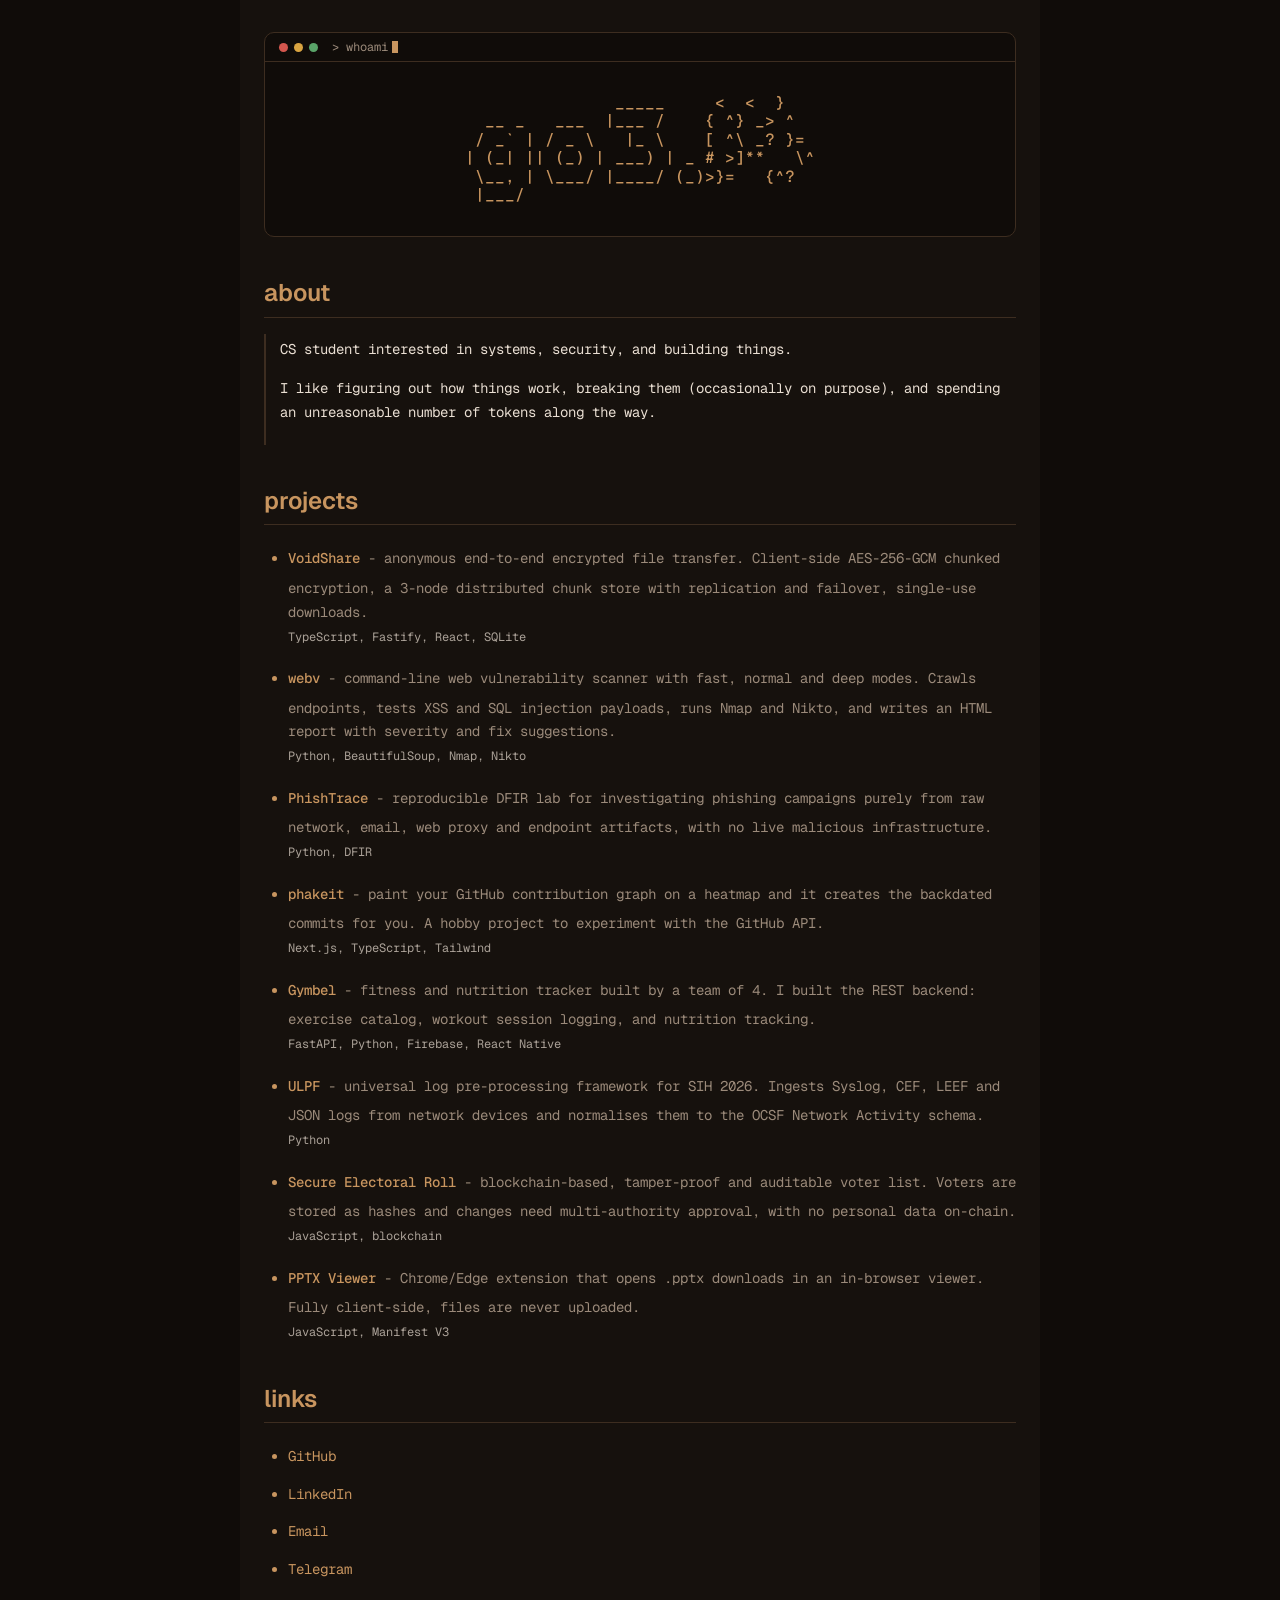
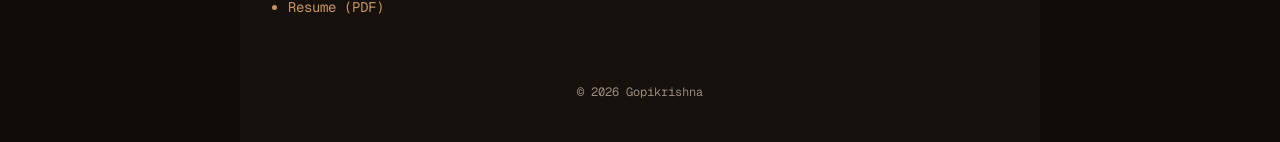
<file: index.html>
<!DOCTYPE html>
<html lang="en">
<head>
    <meta charset="UTF-8">
    <meta name="viewport" content="width=device-width, initial-scale=1.0">
    <title>Gopikrishna | go3.14</title>
    <meta name="description" content="Gopikrishna, cybersecurity student exploring systems, security and development.">
    <meta property="og:title" content="Gopikrishna | go3.14">
    <meta property="og:description" content="Cybersecurity student. Building things. Learning deeply.">
    <meta property="og:type" content="website">
    <meta name="theme-color" content="#100c09">
    <link rel="icon" type="image/svg+xml" href="favicon.svg?v=4">
    <link rel="preconnect" href="https://fonts.googleapis.com">
    <link rel="preconnect" href="https://fonts.gstatic.com" crossorigin>
    <link rel="stylesheet" href="https://fonts.googleapis.com/css2?family=Geist:wght@400;600&family=Geist+Mono:wght@400;500&display=swap">
    <link rel="stylesheet" href="style.css?v=25">
</head>
<body>
    <main id="top">
        <!-- TODO: swap the ASCII art for <img src="avatar.png" alt="Gopikrishna"> if you want a photo -->
        <div class="banner">
            <div class="bar"><span class="dots" aria-hidden="true"><i></i><i></i><i></i></span><span class="prompt" aria-hidden="true">&gt; whoami<i class="cursor"></i></span></div>
            <div class="screen">
            <pre class="ascii" id="art" role="img" aria-label="go3.14">               _____     _  _  _
  __ _   ___  |___ /    / || || |
 / _` | / _ \   |_ \    | || || |_
| (_| || (_) | ___) | _ | ||__   _|
 \__, | \___/ |____/ (_)|_|   |_|
 |___/</pre>
            </div>
        </div>

        <h2>about</h2>
        <blockquote>
            <p>CS student interested in systems, security, and building things.</p>
            <p>I like figuring out how things work, breaking them (occasionally on purpose), and spending an unreasonable number of tokens along the way.</p>
        </blockquote>

        <h2>projects</h2>
        <ul class="projects">
            <li>
                <a href="https://github.com/go3-14/DSFS" target="_blank" rel="noopener">VoidShare</a>
                <span class="dim">- anonymous end-to-end encrypted file transfer. Client-side AES-256-GCM chunked encryption, a 3-node distributed chunk store with replication and failover, single-use downloads.</span>
                <span class="stack">TypeScript, Fastify, React, SQLite</span>
            </li>
            <li>
                <a href="https://github.com/go3-14/webv" target="_blank" rel="noopener">webv</a>
                <span class="dim">- command-line web vulnerability scanner with fast, normal and deep modes. Crawls endpoints, tests XSS and SQL injection payloads, runs Nmap and Nikto, and writes an HTML report with severity and fix suggestions.</span>
                <span class="stack">Python, BeautifulSoup, Nmap, Nikto</span>
            </li>
            <li>
                <a href="https://github.com/go3-14/phishtrace" target="_blank" rel="noopener">PhishTrace</a>
                <span class="dim">- reproducible DFIR lab for investigating phishing campaigns purely from raw network, email, web proxy and endpoint artifacts, with no live malicious infrastructure.</span>
                <span class="stack">Python, DFIR</span>
            </li>
            <li>
                <a href="https://phakeit.vercel.app" target="_blank" rel="noopener">phakeit</a>
                <span class="dim">- paint your GitHub contribution graph on a heatmap and it creates the backdated commits for you. A hobby project to experiment with the GitHub API.</span>
                <span class="stack">Next.js, TypeScript, Tailwind</span>
            </li>
            <li>
                <a href="https://gymbel.vercel.app/" target="_blank" rel="noopener">Gymbel</a>
                <span class="dim">- fitness and nutrition tracker built by a team of 4. I built the REST backend: exercise catalog, workout session logging, and nutrition tracking.</span>
                <span class="stack">FastAPI, Python, Firebase, React Native</span>
            </li>
            <li>
                <a href="https://github.com/go3-14/ulpf" target="_blank" rel="noopener">ULPF</a>
                <span class="dim">- universal log pre-processing framework for SIH 2026. Ingests Syslog, CEF, LEEF and JSON logs from network devices and normalises them to the OCSF Network Activity schema.</span>
                <span class="stack">Python</span>
            </li>
            <li>
                <a href="https://github.com/go3-14/secure_vote" target="_blank" rel="noopener">Secure Electoral Roll</a>
                <span class="dim">- blockchain-based, tamper-proof and auditable voter list. Voters are stored as hashes and changes need multi-authority approval, with no personal data on-chain.</span>
                <span class="stack">JavaScript, blockchain</span>
            </li>
            <li>
                <a href="https://github.com/go3-14/pptx_viewer_extension" target="_blank" rel="noopener">PPTX Viewer</a>
                <span class="dim">- Chrome/Edge extension that opens .pptx downloads in an in-browser viewer. Fully client-side, files are never uploaded.</span>
                <span class="stack">JavaScript, Manifest V3</span>
            </li>
        </ul>

        <h2>links</h2>
        <ul class="links">
            <li><a href="https://github.com/go3-14" target="_blank" rel="noopener">GitHub</a></li>
            <li><a href="https://www.linkedin.com/in/gopikrishna-gopakumaran-558706375/" target="_blank" rel="noopener">LinkedIn</a></li>
            <li><a href="mailto:gkgopi.dev@gmail.com">Email</a></li>
            <li><a href="https://t.me/go4_14" target="_blank" rel="noopener">Telegram</a></li>
            <li><a href="resume.pdf" download="Gopikrishna_Gopakumaran_Resume.pdf">Resume (PDF)</a></li>
        </ul>
    </main>

    <footer>&copy; <span id="yr">2026</span> Gopikrishna</footer>
    <script src="script.js?v=25"></script>
</body>
</html>
</file>
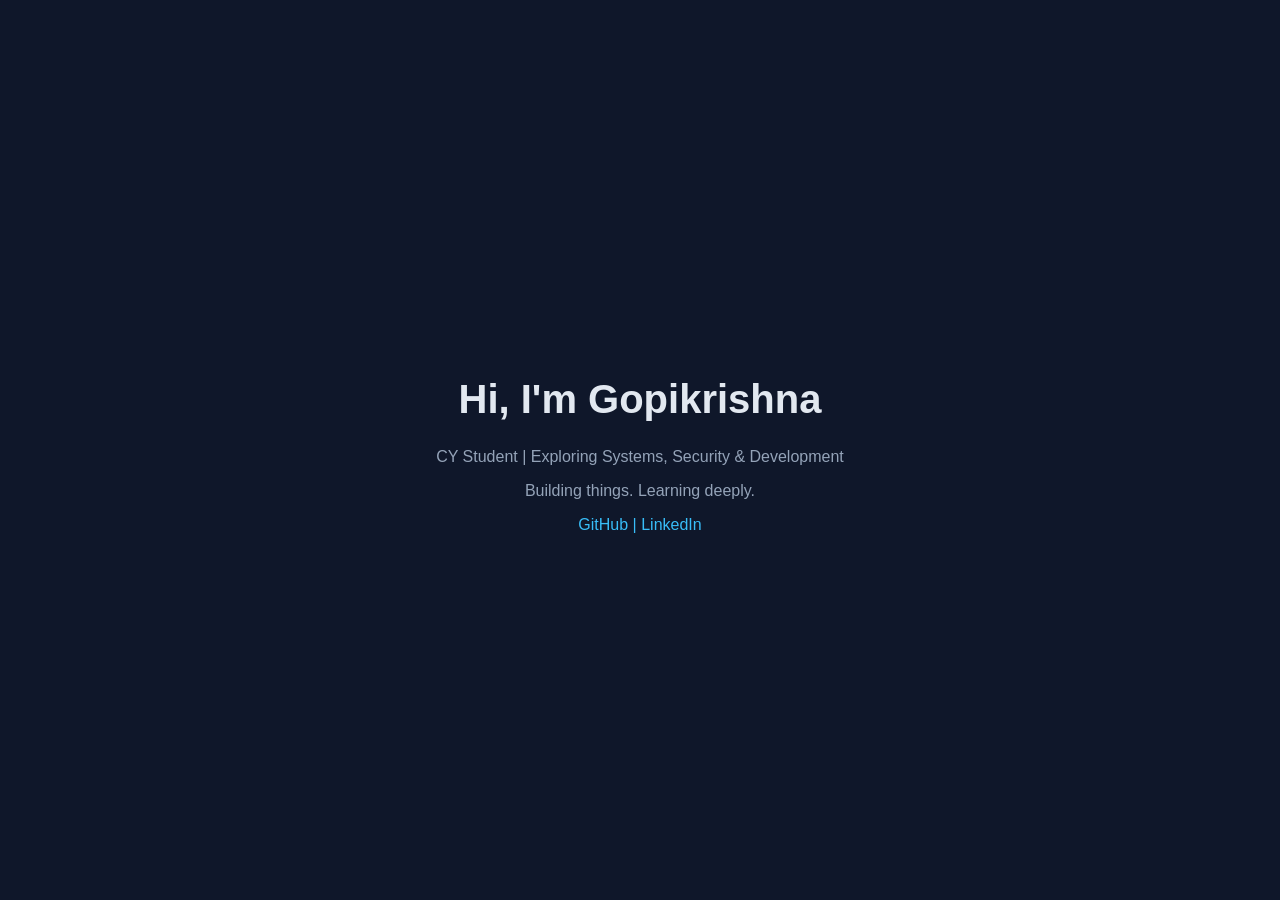
<file: basic.html>
<!DOCTYPE html>
<html lang="en">
<head>
    <meta charset="UTF-8">
    <meta name="viewport" content="width=device-width, initial-scale=1.0">
    <title>Your Name</title>
    <style>
        body {
            margin: 0;
            font-family: Arial, sans-serif;
            background: #0f172a;
            color: #e2e8f0;
            display: flex;
            justify-content: center;
            align-items: center;
            height: 100vh;
            text-align: center;
        }
        .container {
            max-width: 600px;
        }
        h1 {
            font-size: 2.5rem;
        }
        p {
            color: #94a3b8;
        }
        a {
            color: #38bdf8;
            text-decoration: none;
        }
    </style>
</head>
<body>
    <div class="container">
        <h1>Hi, I'm Gopikrishna</h1>
        <p>CY Student | Exploring Systems, Security & Development</p>
        <p>Building things. Learning deeply.</p>

        <p>
            <a href="https://github.com/go3-14" target="_blank">GitHub</a>
            <a>  |  </a>
            <a href="https://www.linkedin.com/in/gopikrishna-gopakumaran-558706375/" target="_blank">LinkedIn</a>
        </p>
    </div>
</body>
</html>
</file>
<file: style.css>
:root {
    --bg: #100c09;
    --panel: #16110d;
    --fg: #eadfd3;
    --muted: #9b8a7a;
    --purple: #c8955f;
    --rule: #3d2d20;
    --sans: "Geist", system-ui, -apple-system, "Segoe UI", sans-serif;
    --mono: "Geist Mono", ui-monospace, Consolas, monospace;
}

* { box-sizing: border-box; }

body {
    margin: 0;
    min-height: 100svh;
    background: var(--bg);
    color: var(--fg);
    font: 14px/1.7 var(--mono);
    -webkit-font-smoothing: antialiased;
    -webkit-text-size-adjust: 100%;
}

main {
    max-width: 800px;
    margin: 0 auto;
    padding: 32px 24px 24px;
    background: var(--panel);
    min-height: 100svh;
}

a { color: var(--purple); text-decoration: none; }
a:hover { text-decoration: underline; text-underline-offset: 3px; }
a:focus-visible { outline: 2px solid var(--purple); outline-offset: 3px; border-radius: 3px; }

.banner {
    border: 1px solid var(--rule);
    border-radius: 10px;
    overflow: hidden;
    background: var(--bg);
}

.bar {
    position: relative;
    display: flex;
    align-items: center;
    padding: 8px 14px;
    border-bottom: 1px solid var(--rule);
    font-size: 12px;
    color: var(--muted);
}
.dots { display: flex; gap: 6px; }
.dots i { width: 9px; height: 9px; border-radius: 50%; background: #d4574e; }
.dots i:nth-child(2) { background: #d9a441; }
.dots i:nth-child(3) { background: #5aa469; }
.prompt { margin-left: 14px; font: 400 12px/1 var(--mono); color: var(--muted); display: flex; align-items: center; }
.cursor { width: 6px; height: 12px; margin-left: 4px; background: var(--purple); animation: blink 1.1s steps(1) infinite; }
@keyframes blink { 50% { opacity: 0; } }
@media (prefers-reduced-motion: reduce) { .cursor { animation: none; } }

.screen { display: grid; place-items: center; padding: 32px 16px; }

.ascii {
    margin: 0;
    font: 500 clamp(0.55rem, 3.3vw, 1rem)/1.15 var(--mono);
    color: var(--purple);
    white-space: pre;
}

h2 {
    font: 600 1.5rem/1.3 var(--sans);
    color: var(--purple);
    margin: 40px 0 16px;
    padding-bottom: 8px;
    border-bottom: 1px solid var(--rule);
}

p, ul { margin: 0 0 16px; }

blockquote {
    margin: 0 0 16px;
    padding: 4px 0 4px 14px;
    border-left: 2px solid var(--rule);
}

ul { padding-left: 24px; }
li::marker { color: var(--purple); }
.dim { color: var(--muted); }
.projects li { margin-bottom: 14px; }
.projects a { font-weight: 500; }
.stack { display: block; margin-top: 2px; font-size: 12px; color: var(--fg); opacity: 0.7; }

footer { max-width: 800px; margin: 0 auto; padding: 16px 24px 40px; color: var(--muted); font-size: 12px; text-align: center; background: var(--panel); }

.links li a, .projects li > a { display: inline-block; padding: 6px 0; }
.links li { margin-bottom: 2px; }
p, li, .dim { overflow-wrap: anywhere; }

@media (max-width: 600px) {
    main { padding: 20px 16px 16px; }
    .screen { padding: 28px 8px; }
    h2 { font-size: 1.3rem; margin-top: 32px; }
    ul { padding-left: 20px; }
    .links li a { padding: 10px 0; }
    footer { padding: 12px 16px 32px; }
}
</file>
